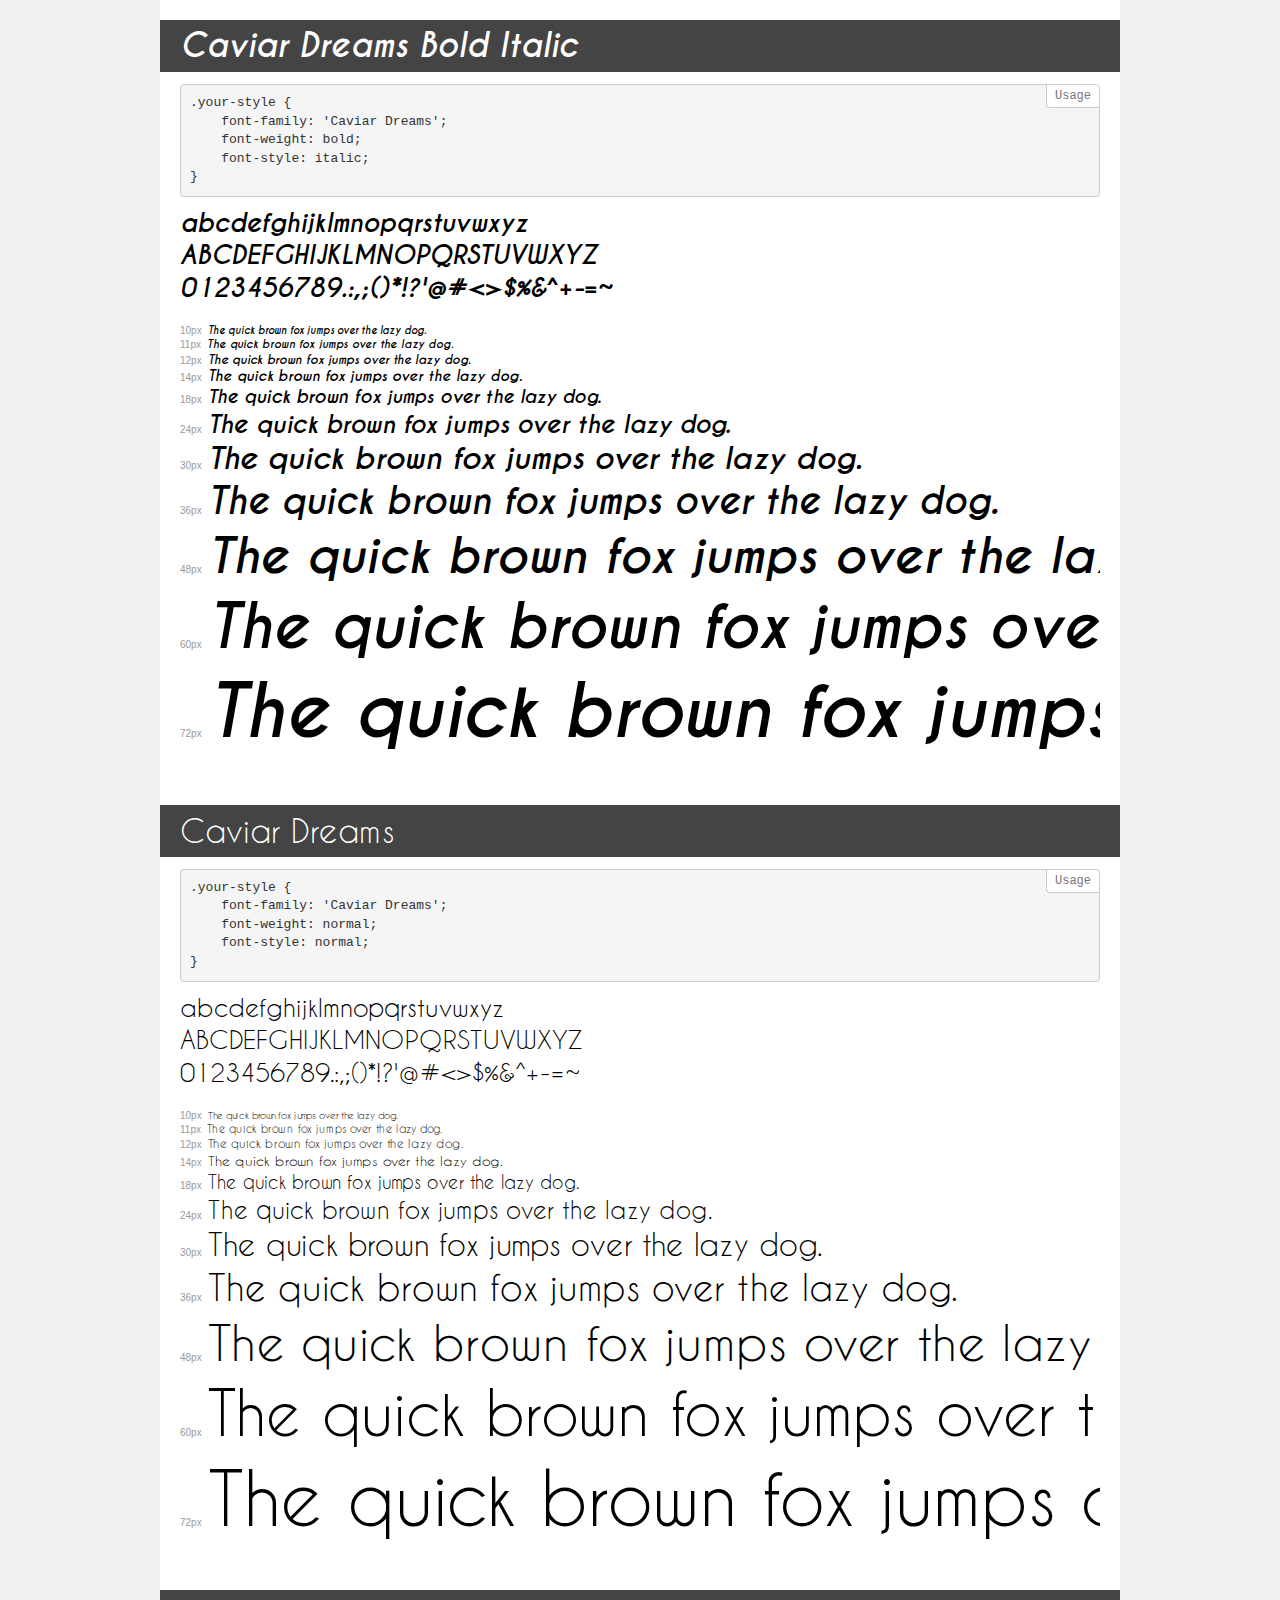
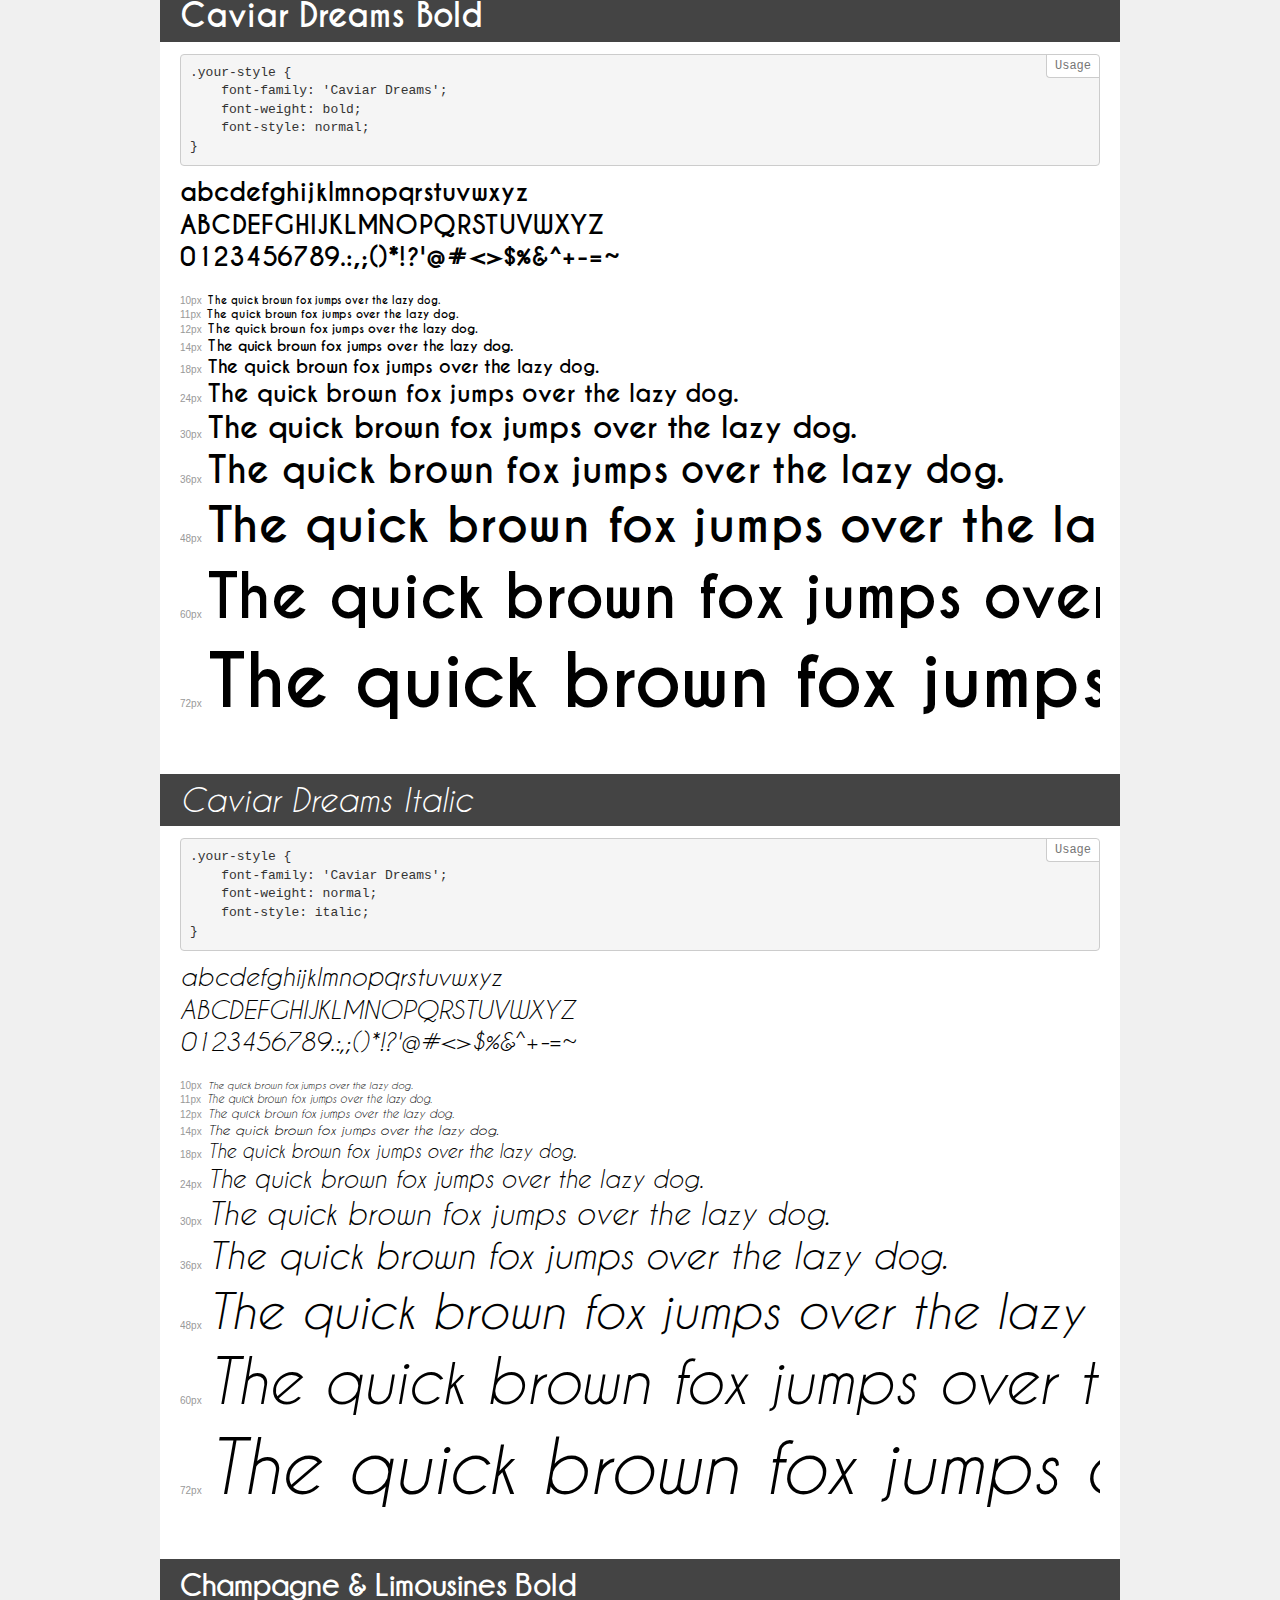
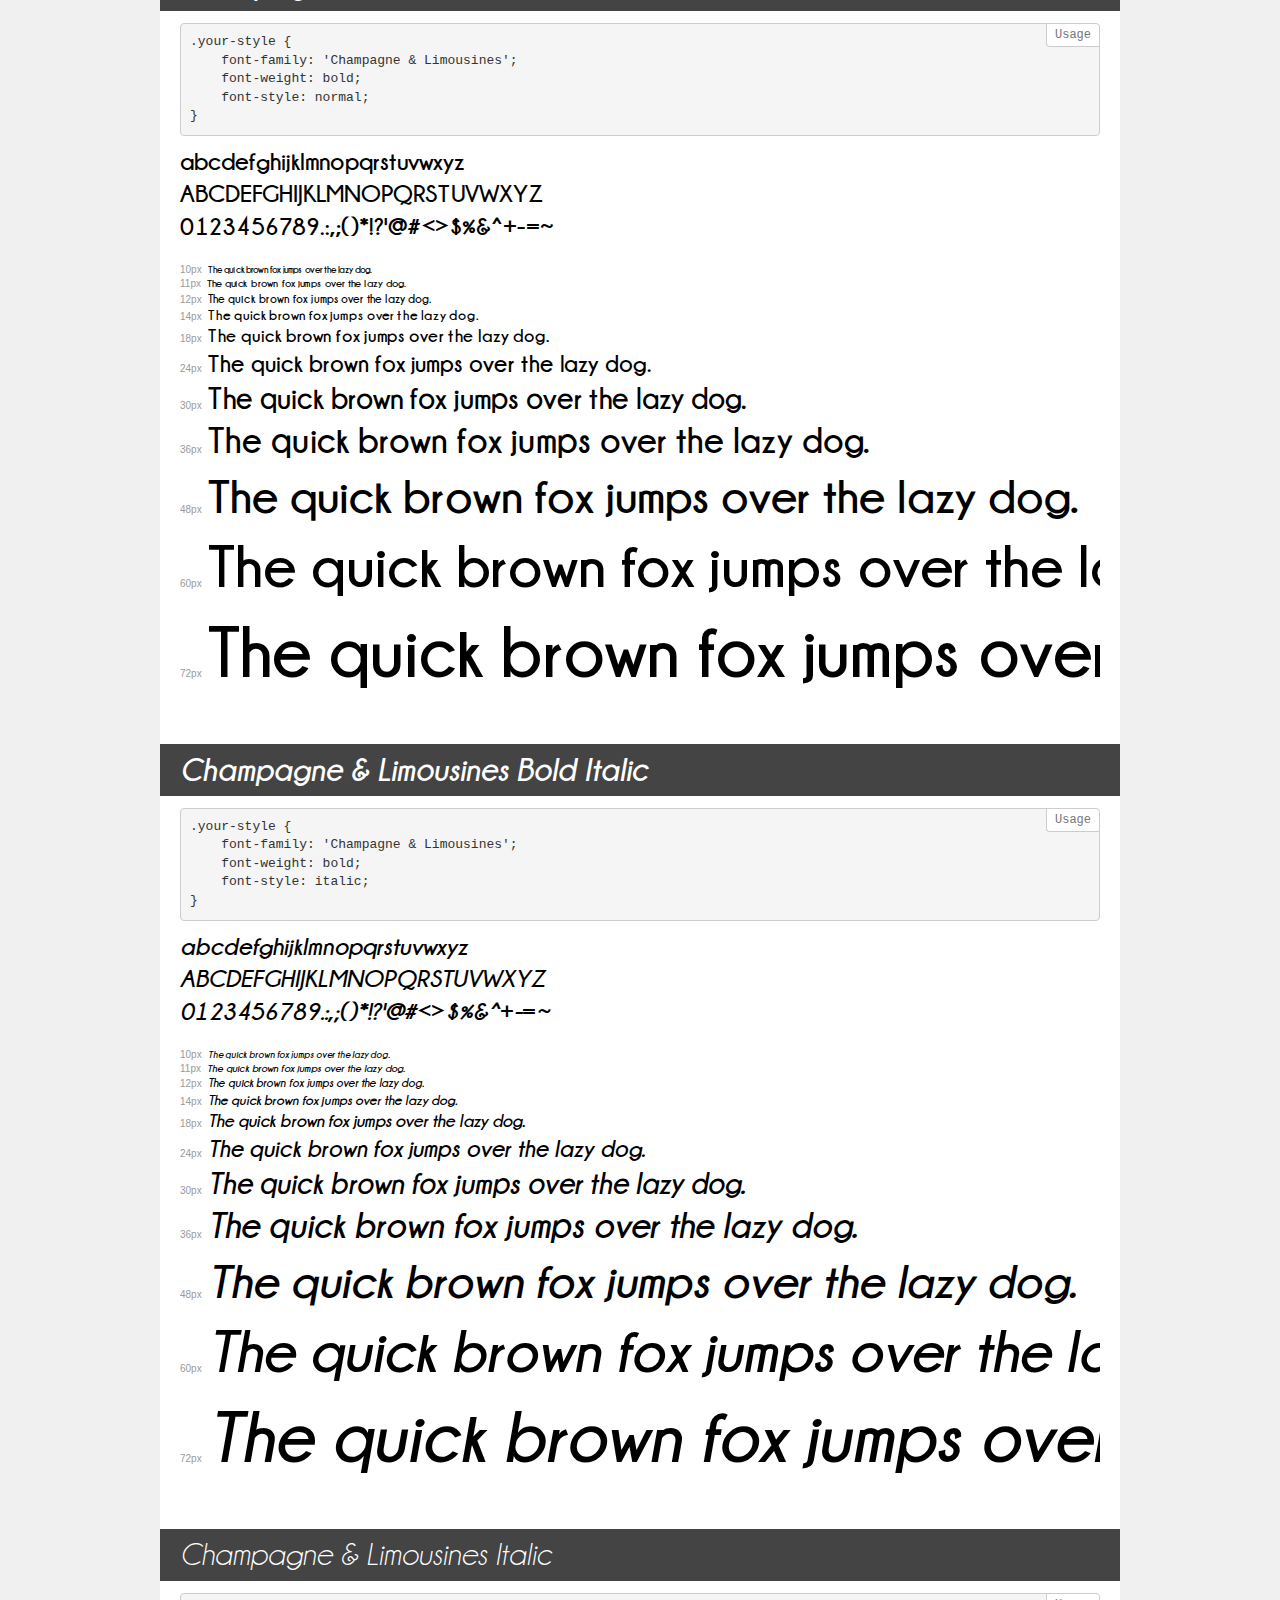
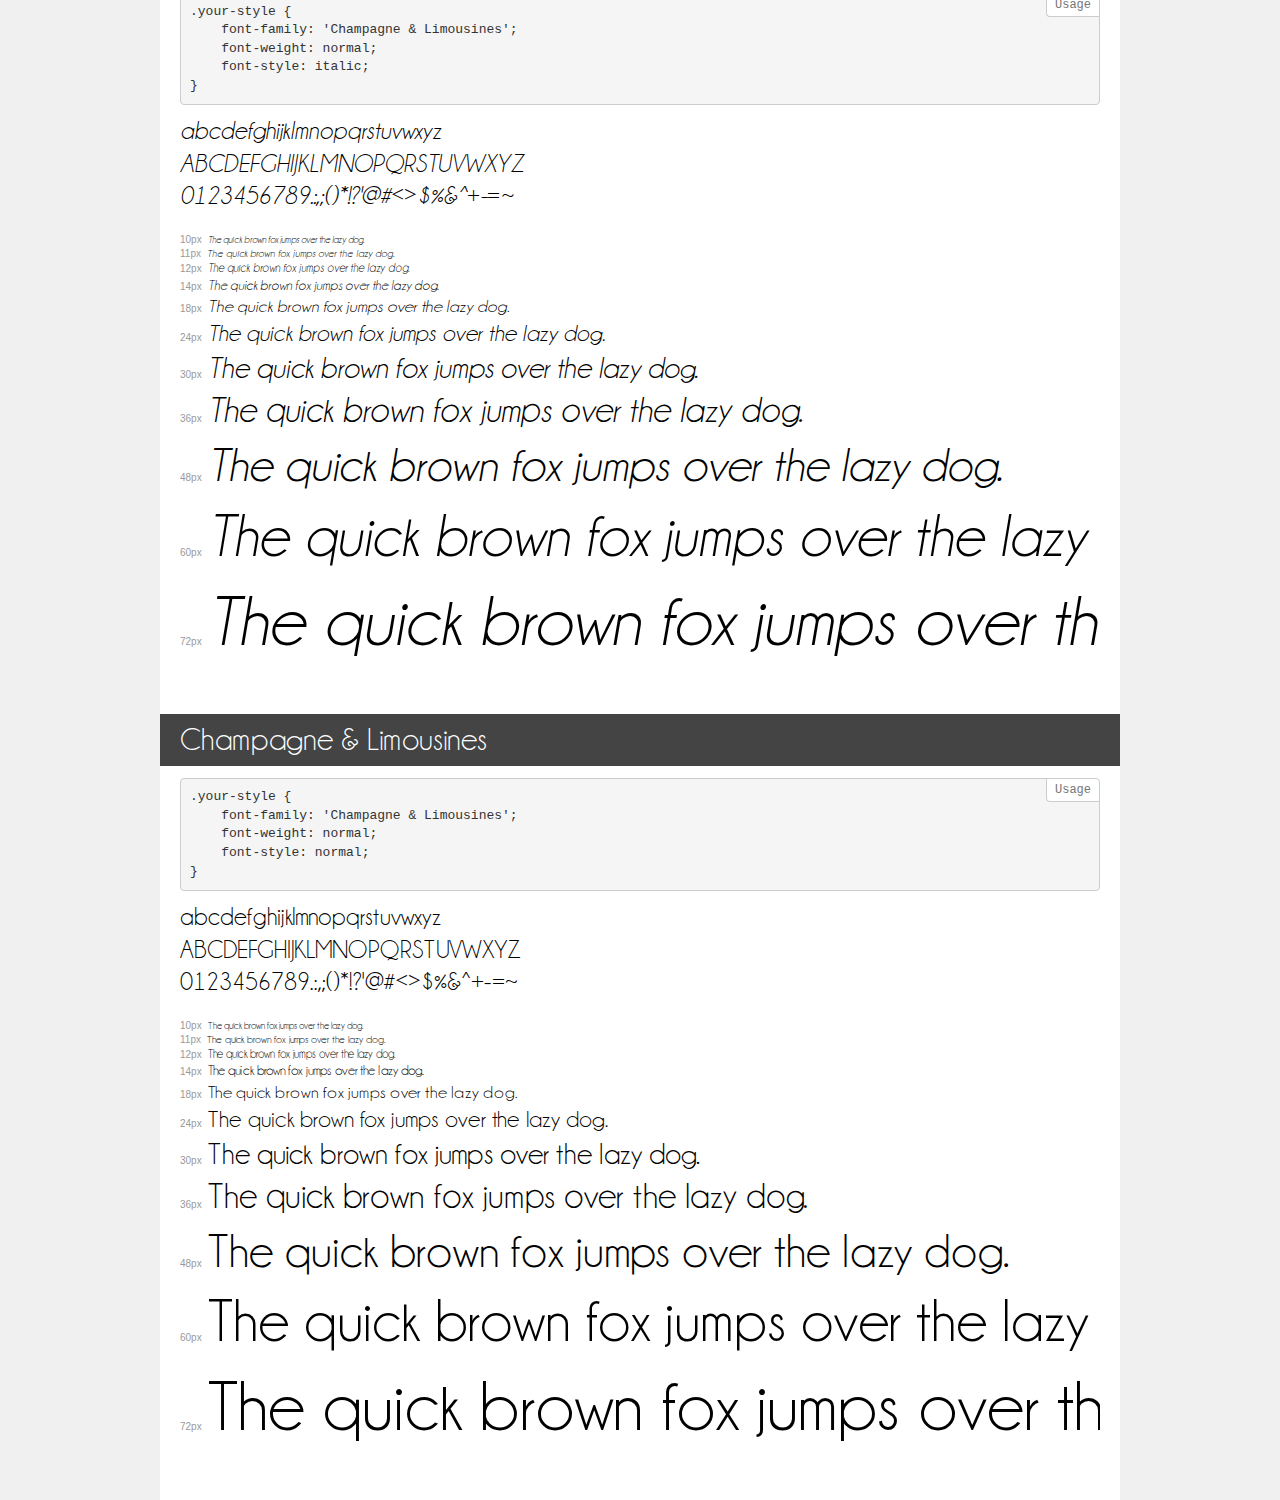
<file: fonts/demo.html>
<!DOCTYPE html>
<html lang="en">
<head>
    <meta charset="utf-8">
    <meta http-equiv="X-UA-Compatible" content="IE=edge">
    <meta name="viewport" content="width=device-width, initial-scale=1">
    <meta name="robots" content="noindex, noarchive">
    <meta name="format-detection" content="telephone=no">
    <title>Transfonter demo</title>
    <link href="stylesheet.css" rel="stylesheet">
    <style>
        /*
        http://meyerweb.com/eric/tools/css/reset/
        v2.0 | 20110126
        License: none (public domain)
        */
        html, body, div, span, applet, object, iframe,
        h1, h2, h3, h4, h5, h6, p, blockquote, pre,
        a, abbr, acronym, address, big, cite, code,
        del, dfn, em, img, ins, kbd, q, s, samp,
        small, strike, strong, sub, sup, tt, var,
        b, u, i, center,
        dl, dt, dd, ol, ul, li,
        fieldset, form, label, legend,
        table, caption, tbody, tfoot, thead, tr, th, td,
        article, aside, canvas, details, embed,
        figure, figcaption, footer, header, hgroup,
        menu, nav, output, ruby, section, summary,
        time, mark, audio, video {
            margin: 0;
            padding: 0;
            border: 0;
            font-size: 100%;
            font: inherit;
            vertical-align: baseline;
        }
        /* HTML5 display-role reset for older browsers */
        article, aside, details, figcaption, figure,
        footer, header, hgroup, menu, nav, section {
            display: block;
        }
        body {
            line-height: 1;
        }
        ol, ul {
            list-style: none;
        }
        blockquote, q {
            quotes: none;
        }
        blockquote:before, blockquote:after,
        q:before, q:after {
            content: '';
            content: none;
        }
        table {
            border-collapse: collapse;
            border-spacing: 0;
        }
        /* demo styles */
        body {
            background: #f0f0f0;
            color: #000;
        }
        .page {
            background: #fff;
            width: 920px;
            margin: 0 auto;
            padding: 20px 20px 0 20px;
            overflow: hidden;
        }
        .font-container {
            overflow-x: auto;
            overflow-y: hidden;
            margin-bottom: 40px;
            line-height: 1.3;
            white-space: nowrap;
            padding-bottom: 5px;
        }
        h1 {
            position: relative;
            background: #444;
            font-size: 32px;
            color: #fff;
            padding: 10px 20px;
            margin: 0 -20px 12px -20px;
        }
        .letters {
            font-size: 25px;
            margin-bottom: 20px;
        }
        .s10:before {
            content: '10px';
        }
        .s11:before {
            content: '11px';
        }
        .s12:before {
            content: '12px';
        }
        .s14:before {
            content: '14px';
        }
        .s18:before {
            content: '18px';
        }
        .s24:before {
            content: '24px';
        }
        .s30:before {
            content: '30px';
        }
        .s36:before {
            content: '36px';
        }
        .s48:before {
            content: '48px';
        }
        .s60:before {
            content: '60px';
        }
        .s72:before {
            content: '72px';
        }
        .s10:before, .s11:before, .s12:before, .s14:before,
        .s18:before, .s24:before, .s30:before, .s36:before,
        .s48:before, .s60:before, .s72:before {
            font-family: Arial, sans-serif;
            font-size: 10px;
            font-weight: normal;
            font-style: normal;
            color: #999;
            padding-right: 6px;
        }
        pre {
            display: block;
            position: relative;
            padding: 9px;
            margin: 0 0 10px;
            font-family: Monaco, Menlo, Consolas, "Courier New", monospace;
            font-size: 13px;
            line-height: 1.428571429;
            color: #333;
            font-weight: normal;
            font-style: normal;
            background-color: #f5f5f5;
            border: 1px solid #ccc;
            overflow-x: auto;
            border-radius: 4px;
        }
        pre:after {
            display: block;
            position: absolute;
            right: 0;
            top: 0;
            content: 'Usage';
            line-height: 1;
            padding: 5px 8px;
            font-size: 12px;
            color: #767676;
            background-color: #fff;
            border: 1px solid #ccc;
            border-right: none;
            border-top: none;
            border-radius: 0 4px 0 4px;
            z-index: 10;
        }
        /* responsive */
        @media (max-width: 959px) {
            .page {
                width: auto;
                margin: 0;
            }
        }
    </style>
</head>
<body>
<div class="page">
    <div class="demo">
        <h1 style="font-family: 'Caviar Dreams'; font-weight: bold; font-style: italic;">Caviar Dreams Bold Italic</h1>
        <pre>.your-style {
    font-family: 'Caviar Dreams';
    font-weight: bold;
    font-style: italic;
}</pre>
        <div class="font-container" style="font-family: 'Caviar Dreams'; font-weight: bold; font-style: italic;">
            <p class="letters">
                abcdefghijklmnopqrstuvwxyz<br>
ABCDEFGHIJKLMNOPQRSTUVWXYZ<br>
                0123456789.:,;()*!?'@#<>$%&^+-=~
            </p>
            <p class="s10" style="font-size: 10px;">The quick brown fox jumps over the lazy dog.</p>
            <p class="s11" style="font-size: 11px;">The quick brown fox jumps over the lazy dog.</p>
            <p class="s12" style="font-size: 12px;">The quick brown fox jumps over the lazy dog.</p>
            <p class="s14" style="font-size: 14px;">The quick brown fox jumps over the lazy dog.</p>
            <p class="s18" style="font-size: 18px;">The quick brown fox jumps over the lazy dog.</p>
            <p class="s24" style="font-size: 24px;">The quick brown fox jumps over the lazy dog.</p>
            <p class="s30" style="font-size: 30px;">The quick brown fox jumps over the lazy dog.</p>
            <p class="s36" style="font-size: 36px;">The quick brown fox jumps over the lazy dog.</p>
            <p class="s48" style="font-size: 48px;">The quick brown fox jumps over the lazy dog.</p>
            <p class="s60" style="font-size: 60px;">The quick brown fox jumps over the lazy dog.</p>
            <p class="s72" style="font-size: 72px;">The quick brown fox jumps over the lazy dog.</p>
        </div>
    </div>
    <div class="demo">
        <h1 style="font-family: 'Caviar Dreams'; font-weight: normal; font-style: normal;">Caviar Dreams</h1>
        <pre>.your-style {
    font-family: 'Caviar Dreams';
    font-weight: normal;
    font-style: normal;
}</pre>
        <div class="font-container" style="font-family: 'Caviar Dreams'; font-weight: normal; font-style: normal;">
            <p class="letters">
                abcdefghijklmnopqrstuvwxyz<br>
ABCDEFGHIJKLMNOPQRSTUVWXYZ<br>
                0123456789.:,;()*!?'@#<>$%&^+-=~
            </p>
            <p class="s10" style="font-size: 10px;">The quick brown fox jumps over the lazy dog.</p>
            <p class="s11" style="font-size: 11px;">The quick brown fox jumps over the lazy dog.</p>
            <p class="s12" style="font-size: 12px;">The quick brown fox jumps over the lazy dog.</p>
            <p class="s14" style="font-size: 14px;">The quick brown fox jumps over the lazy dog.</p>
            <p class="s18" style="font-size: 18px;">The quick brown fox jumps over the lazy dog.</p>
            <p class="s24" style="font-size: 24px;">The quick brown fox jumps over the lazy dog.</p>
            <p class="s30" style="font-size: 30px;">The quick brown fox jumps over the lazy dog.</p>
            <p class="s36" style="font-size: 36px;">The quick brown fox jumps over the lazy dog.</p>
            <p class="s48" style="font-size: 48px;">The quick brown fox jumps over the lazy dog.</p>
            <p class="s60" style="font-size: 60px;">The quick brown fox jumps over the lazy dog.</p>
            <p class="s72" style="font-size: 72px;">The quick brown fox jumps over the lazy dog.</p>
        </div>
    </div>
    <div class="demo">
        <h1 style="font-family: 'Caviar Dreams'; font-weight: bold; font-style: normal;">Caviar Dreams Bold</h1>
        <pre>.your-style {
    font-family: 'Caviar Dreams';
    font-weight: bold;
    font-style: normal;
}</pre>
        <div class="font-container" style="font-family: 'Caviar Dreams'; font-weight: bold; font-style: normal;">
            <p class="letters">
                abcdefghijklmnopqrstuvwxyz<br>
ABCDEFGHIJKLMNOPQRSTUVWXYZ<br>
                0123456789.:,;()*!?'@#<>$%&^+-=~
            </p>
            <p class="s10" style="font-size: 10px;">The quick brown fox jumps over the lazy dog.</p>
            <p class="s11" style="font-size: 11px;">The quick brown fox jumps over the lazy dog.</p>
            <p class="s12" style="font-size: 12px;">The quick brown fox jumps over the lazy dog.</p>
            <p class="s14" style="font-size: 14px;">The quick brown fox jumps over the lazy dog.</p>
            <p class="s18" style="font-size: 18px;">The quick brown fox jumps over the lazy dog.</p>
            <p class="s24" style="font-size: 24px;">The quick brown fox jumps over the lazy dog.</p>
            <p class="s30" style="font-size: 30px;">The quick brown fox jumps over the lazy dog.</p>
            <p class="s36" style="font-size: 36px;">The quick brown fox jumps over the lazy dog.</p>
            <p class="s48" style="font-size: 48px;">The quick brown fox jumps over the lazy dog.</p>
            <p class="s60" style="font-size: 60px;">The quick brown fox jumps over the lazy dog.</p>
            <p class="s72" style="font-size: 72px;">The quick brown fox jumps over the lazy dog.</p>
        </div>
    </div>
    <div class="demo">
        <h1 style="font-family: 'Caviar Dreams'; font-weight: normal; font-style: italic;">Caviar Dreams Italic</h1>
        <pre>.your-style {
    font-family: 'Caviar Dreams';
    font-weight: normal;
    font-style: italic;
}</pre>
        <div class="font-container" style="font-family: 'Caviar Dreams'; font-weight: normal; font-style: italic;">
            <p class="letters">
                abcdefghijklmnopqrstuvwxyz<br>
ABCDEFGHIJKLMNOPQRSTUVWXYZ<br>
                0123456789.:,;()*!?'@#<>$%&^+-=~
            </p>
            <p class="s10" style="font-size: 10px;">The quick brown fox jumps over the lazy dog.</p>
            <p class="s11" style="font-size: 11px;">The quick brown fox jumps over the lazy dog.</p>
            <p class="s12" style="font-size: 12px;">The quick brown fox jumps over the lazy dog.</p>
            <p class="s14" style="font-size: 14px;">The quick brown fox jumps over the lazy dog.</p>
            <p class="s18" style="font-size: 18px;">The quick brown fox jumps over the lazy dog.</p>
            <p class="s24" style="font-size: 24px;">The quick brown fox jumps over the lazy dog.</p>
            <p class="s30" style="font-size: 30px;">The quick brown fox jumps over the lazy dog.</p>
            <p class="s36" style="font-size: 36px;">The quick brown fox jumps over the lazy dog.</p>
            <p class="s48" style="font-size: 48px;">The quick brown fox jumps over the lazy dog.</p>
            <p class="s60" style="font-size: 60px;">The quick brown fox jumps over the lazy dog.</p>
            <p class="s72" style="font-size: 72px;">The quick brown fox jumps over the lazy dog.</p>
        </div>
    </div>
    <div class="demo">
        <h1 style="font-family: 'Champagne & Limousines'; font-weight: bold; font-style: normal;">Champagne & Limousines Bold</h1>
        <pre>.your-style {
    font-family: 'Champagne & Limousines';
    font-weight: bold;
    font-style: normal;
}</pre>
        <div class="font-container" style="font-family: 'Champagne & Limousines'; font-weight: bold; font-style: normal;">
            <p class="letters">
                abcdefghijklmnopqrstuvwxyz<br>
ABCDEFGHIJKLMNOPQRSTUVWXYZ<br>
                0123456789.:,;()*!?'@#<>$%&^+-=~
            </p>
            <p class="s10" style="font-size: 10px;">The quick brown fox jumps over the lazy dog.</p>
            <p class="s11" style="font-size: 11px;">The quick brown fox jumps over the lazy dog.</p>
            <p class="s12" style="font-size: 12px;">The quick brown fox jumps over the lazy dog.</p>
            <p class="s14" style="font-size: 14px;">The quick brown fox jumps over the lazy dog.</p>
            <p class="s18" style="font-size: 18px;">The quick brown fox jumps over the lazy dog.</p>
            <p class="s24" style="font-size: 24px;">The quick brown fox jumps over the lazy dog.</p>
            <p class="s30" style="font-size: 30px;">The quick brown fox jumps over the lazy dog.</p>
            <p class="s36" style="font-size: 36px;">The quick brown fox jumps over the lazy dog.</p>
            <p class="s48" style="font-size: 48px;">The quick brown fox jumps over the lazy dog.</p>
            <p class="s60" style="font-size: 60px;">The quick brown fox jumps over the lazy dog.</p>
            <p class="s72" style="font-size: 72px;">The quick brown fox jumps over the lazy dog.</p>
        </div>
    </div>
    <div class="demo">
        <h1 style="font-family: 'Champagne & Limousines'; font-weight: bold; font-style: italic;">Champagne & Limousines Bold Italic</h1>
        <pre>.your-style {
    font-family: 'Champagne & Limousines';
    font-weight: bold;
    font-style: italic;
}</pre>
        <div class="font-container" style="font-family: 'Champagne & Limousines'; font-weight: bold; font-style: italic;">
            <p class="letters">
                abcdefghijklmnopqrstuvwxyz<br>
ABCDEFGHIJKLMNOPQRSTUVWXYZ<br>
                0123456789.:,;()*!?'@#<>$%&^+-=~
            </p>
            <p class="s10" style="font-size: 10px;">The quick brown fox jumps over the lazy dog.</p>
            <p class="s11" style="font-size: 11px;">The quick brown fox jumps over the lazy dog.</p>
            <p class="s12" style="font-size: 12px;">The quick brown fox jumps over the lazy dog.</p>
            <p class="s14" style="font-size: 14px;">The quick brown fox jumps over the lazy dog.</p>
            <p class="s18" style="font-size: 18px;">The quick brown fox jumps over the lazy dog.</p>
            <p class="s24" style="font-size: 24px;">The quick brown fox jumps over the lazy dog.</p>
            <p class="s30" style="font-size: 30px;">The quick brown fox jumps over the lazy dog.</p>
            <p class="s36" style="font-size: 36px;">The quick brown fox jumps over the lazy dog.</p>
            <p class="s48" style="font-size: 48px;">The quick brown fox jumps over the lazy dog.</p>
            <p class="s60" style="font-size: 60px;">The quick brown fox jumps over the lazy dog.</p>
            <p class="s72" style="font-size: 72px;">The quick brown fox jumps over the lazy dog.</p>
        </div>
    </div>
    <div class="demo">
        <h1 style="font-family: 'Champagne & Limousines'; font-weight: normal; font-style: italic;">Champagne & Limousines Italic</h1>
        <pre>.your-style {
    font-family: 'Champagne & Limousines';
    font-weight: normal;
    font-style: italic;
}</pre>
        <div class="font-container" style="font-family: 'Champagne & Limousines'; font-weight: normal; font-style: italic;">
            <p class="letters">
                abcdefghijklmnopqrstuvwxyz<br>
ABCDEFGHIJKLMNOPQRSTUVWXYZ<br>
                0123456789.:,;()*!?'@#<>$%&^+-=~
            </p>
            <p class="s10" style="font-size: 10px;">The quick brown fox jumps over the lazy dog.</p>
            <p class="s11" style="font-size: 11px;">The quick brown fox jumps over the lazy dog.</p>
            <p class="s12" style="font-size: 12px;">The quick brown fox jumps over the lazy dog.</p>
            <p class="s14" style="font-size: 14px;">The quick brown fox jumps over the lazy dog.</p>
            <p class="s18" style="font-size: 18px;">The quick brown fox jumps over the lazy dog.</p>
            <p class="s24" style="font-size: 24px;">The quick brown fox jumps over the lazy dog.</p>
            <p class="s30" style="font-size: 30px;">The quick brown fox jumps over the lazy dog.</p>
            <p class="s36" style="font-size: 36px;">The quick brown fox jumps over the lazy dog.</p>
            <p class="s48" style="font-size: 48px;">The quick brown fox jumps over the lazy dog.</p>
            <p class="s60" style="font-size: 60px;">The quick brown fox jumps over the lazy dog.</p>
            <p class="s72" style="font-size: 72px;">The quick brown fox jumps over the lazy dog.</p>
        </div>
    </div>
    <div class="demo">
        <h1 style="font-family: 'Champagne & Limousines'; font-weight: normal; font-style: normal;">Champagne & Limousines</h1>
        <pre>.your-style {
    font-family: 'Champagne & Limousines';
    font-weight: normal;
    font-style: normal;
}</pre>
        <div class="font-container" style="font-family: 'Champagne & Limousines'; font-weight: normal; font-style: normal;">
            <p class="letters">
                abcdefghijklmnopqrstuvwxyz<br>
ABCDEFGHIJKLMNOPQRSTUVWXYZ<br>
                0123456789.:,;()*!?'@#<>$%&^+-=~
            </p>
            <p class="s10" style="font-size: 10px;">The quick brown fox jumps over the lazy dog.</p>
            <p class="s11" style="font-size: 11px;">The quick brown fox jumps over the lazy dog.</p>
            <p class="s12" style="font-size: 12px;">The quick brown fox jumps over the lazy dog.</p>
            <p class="s14" style="font-size: 14px;">The quick brown fox jumps over the lazy dog.</p>
            <p class="s18" style="font-size: 18px;">The quick brown fox jumps over the lazy dog.</p>
            <p class="s24" style="font-size: 24px;">The quick brown fox jumps over the lazy dog.</p>
            <p class="s30" style="font-size: 30px;">The quick brown fox jumps over the lazy dog.</p>
            <p class="s36" style="font-size: 36px;">The quick brown fox jumps over the lazy dog.</p>
            <p class="s48" style="font-size: 48px;">The quick brown fox jumps over the lazy dog.</p>
            <p class="s60" style="font-size: 60px;">The quick brown fox jumps over the lazy dog.</p>
            <p class="s72" style="font-size: 72px;">The quick brown fox jumps over the lazy dog.</p>
        </div>
    </div>
</div>
</body>
</html>
</file>
